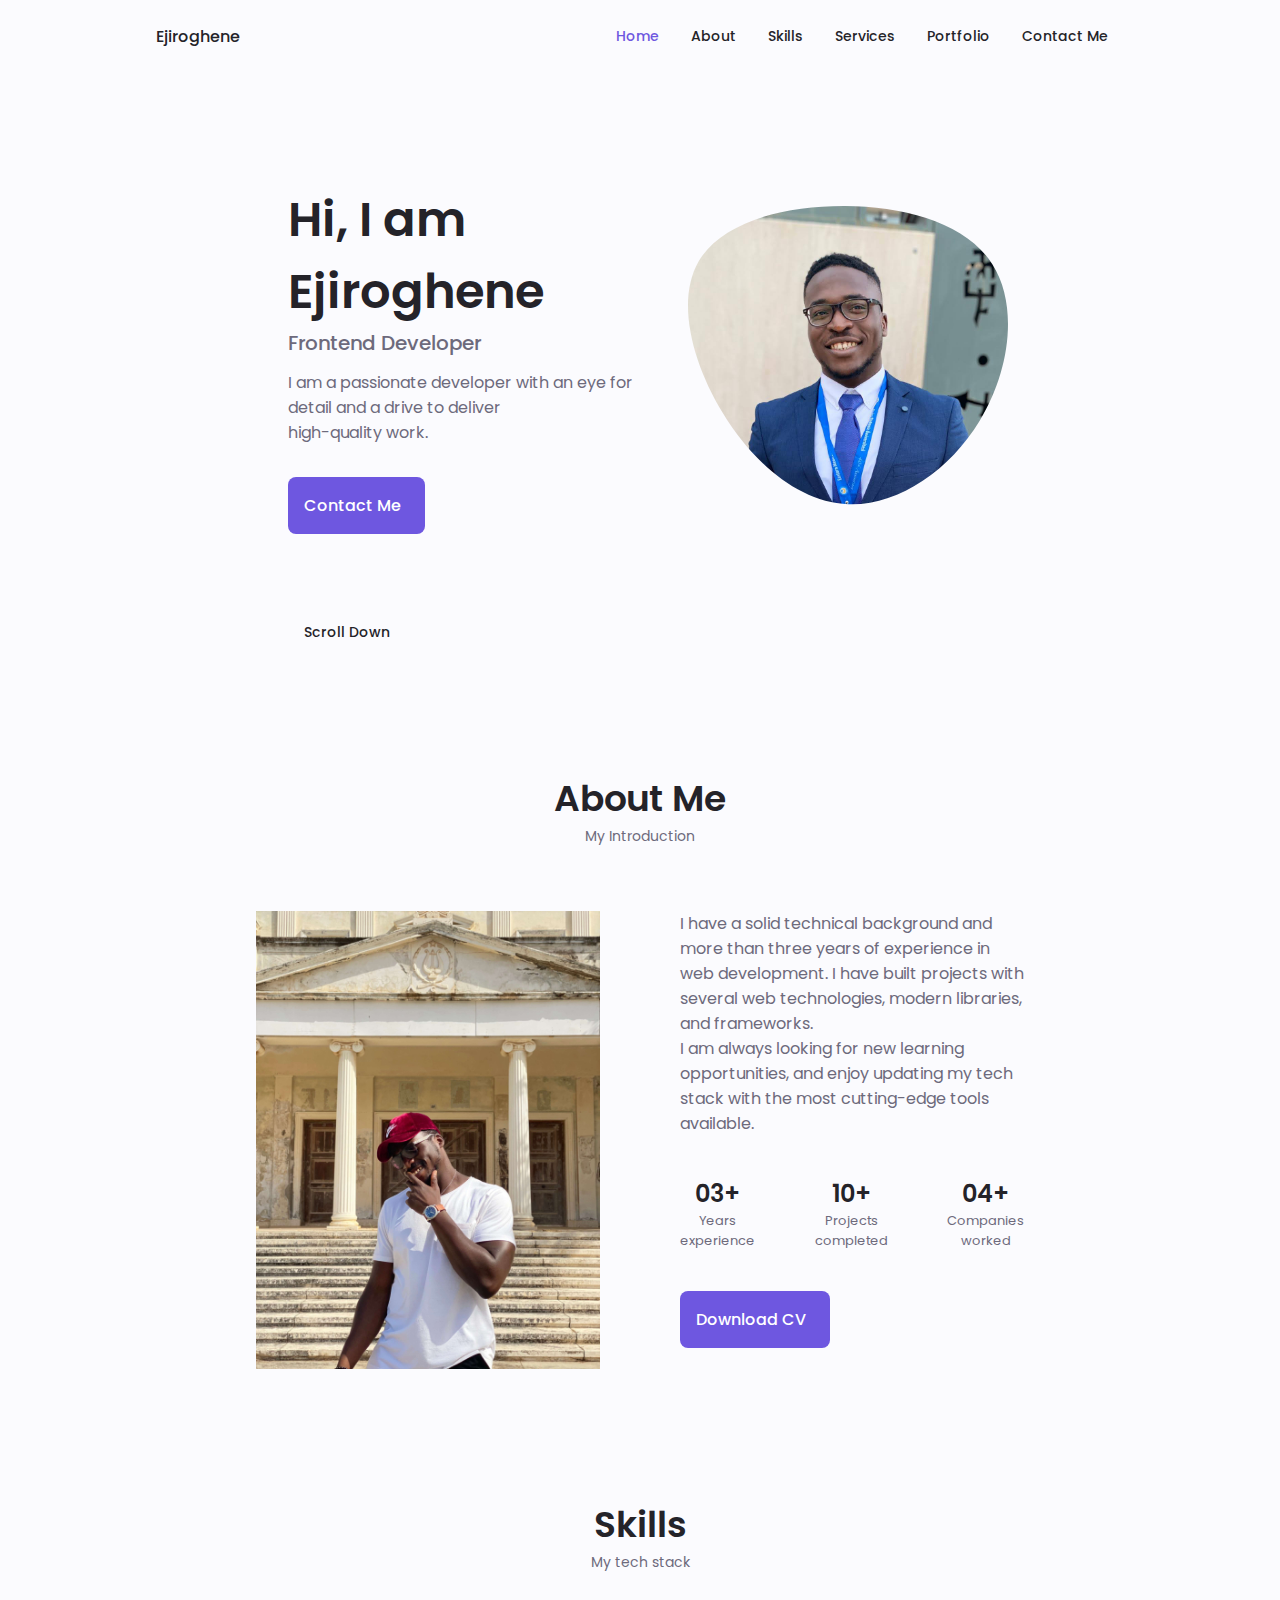
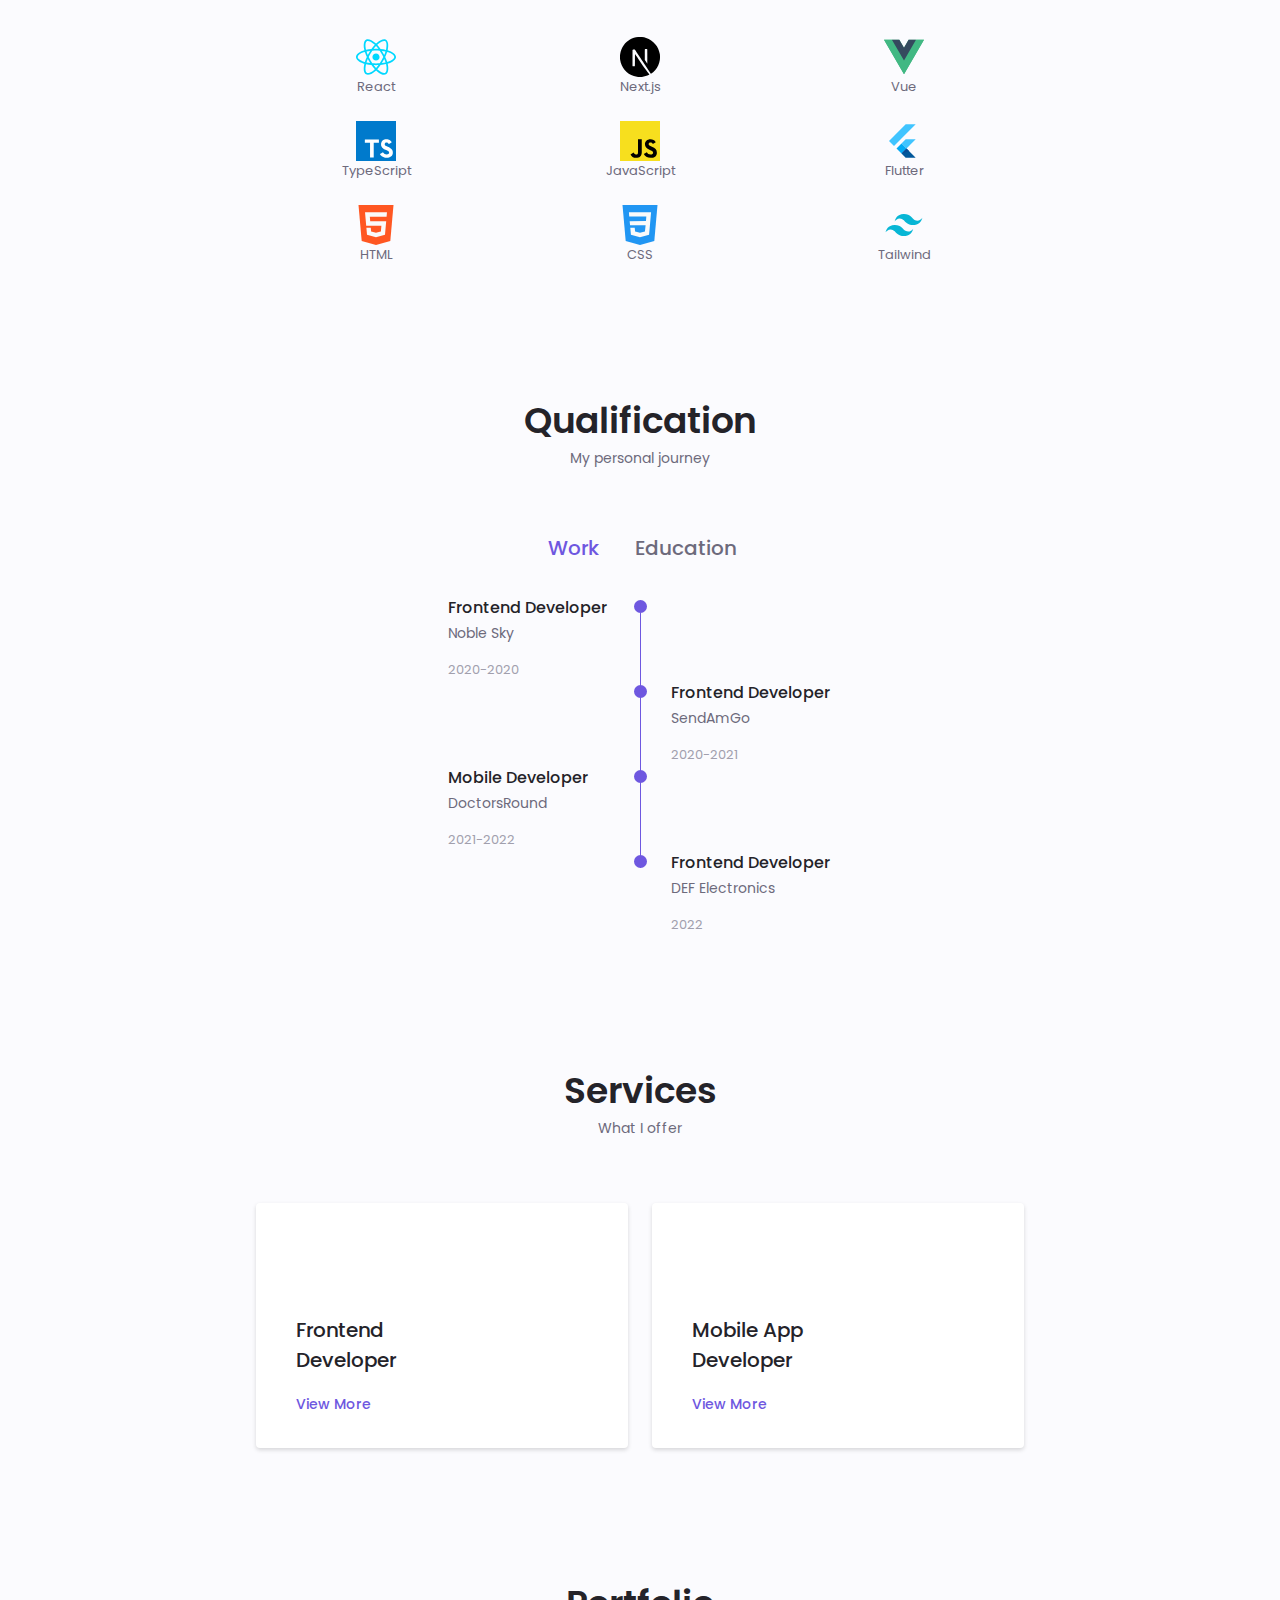
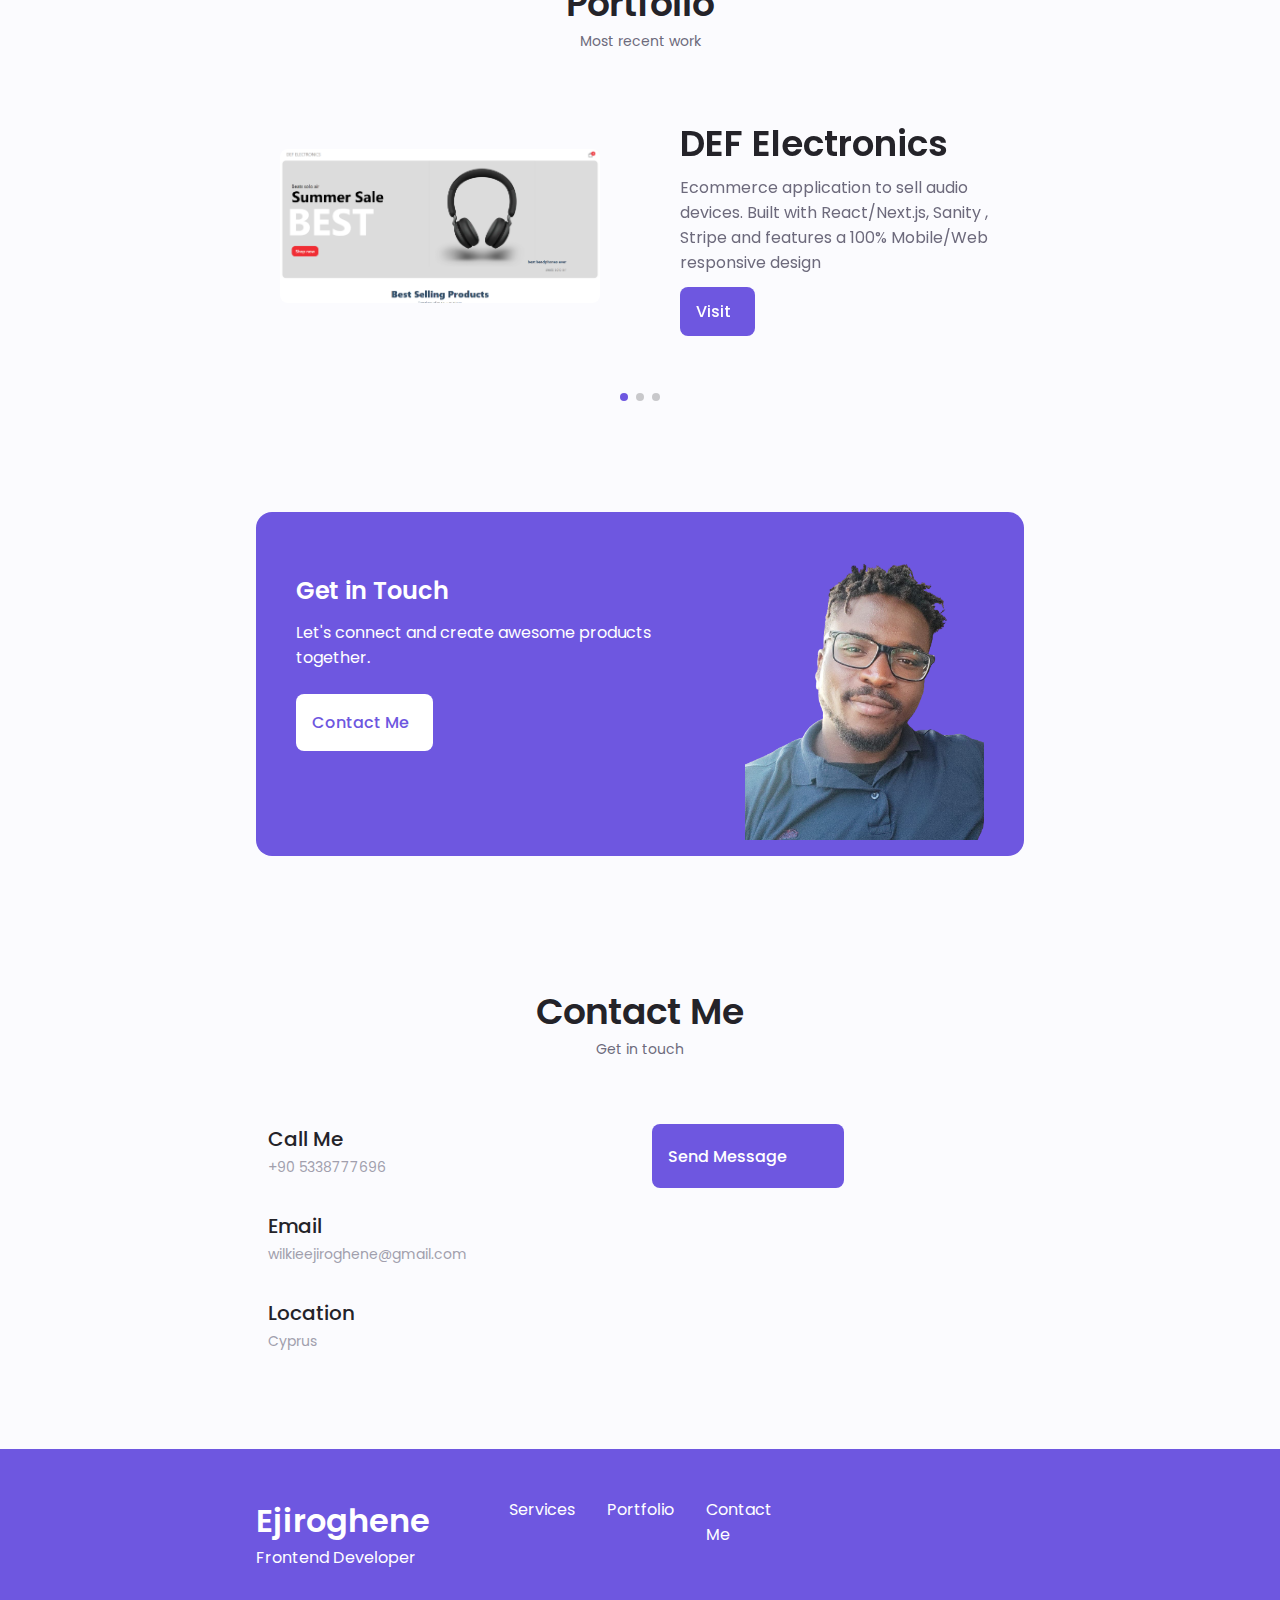
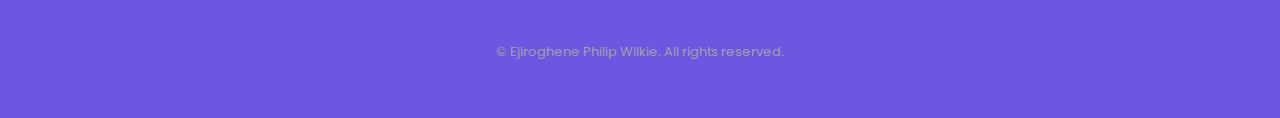
<file: index.html>
<!DOCTYPE html>
<html lang="en">
  <head>
    <meta charset="UTF-8" />
    <meta name="viewport" content="width=device-width, initial-scale=1.0" />
    <meta
      name="description"
      content="Portfolio website of Ejiroghene Philip Wilkie. A summary of professional experience, 
      skills, projects details and contact information."
    />
    <title>Ejiroghene Philip Wilkie - Portfolio</title>

    <!--==================== OPEN GRAPH META TAGS ===================== -->
    <meta property="og:title" content="Ejiroghene Philip Wilkie - Portfolio" />
    <meta property="og:image" content="/assets/img/PwaImages/ios/512.png" />
    <meta
      property="og:description"
      content="Portfolio website of Ejiroghene Philip Wilkie. A summary of professional experience, 
      skills, projects details and contact information."
    />

    <!--==================== TWITTER META TAGS ===================== -->
    <meta name="twitter:title" content="Ejiroghene Philip Wilkie - Portfolio" />
    <meta
      name="twitter:description"
      content="Portfolio website of Ejiroghene Philip Wilkie. A summary of professional experience, 
      skills, projects details and contact information."
    />
    <meta name="twitter:image" content="/assets/img/PwaImages/ios/512.png" />

    <!--==================== UNICONS ====================-->
    <link
      rel="stylesheet"
      href="https://unicons.iconscout.com/release/v4.0.0/css/line.css"
    />

    <!-- ====================PWA================== -->
    <link rel="manifest" href="manifest.json" />
    <!-- ios support -->
    <link rel="apple-touch-icon" href="/assets/img/PwaImages/ios/32.png" />
    <link rel="apple-touch-icon" href="/assets/img/PwaImages/ios/72.png" />
    <link rel="apple-touch-icon" href="/assets/img/PwaImages/ios/100.png" />
    <link rel="apple-touch-icon" href="/assets/img/PwaImages/ios/128.png" />
    <link rel="apple-touch-icon" href="/assets/img/PwaImages/ios/144.png" />
    <link rel="apple-touch-icon" href="/assets/img/PwaImages/ios/152.png" />
    <link rel="apple-touch-icon" href="/assets/img/PwaImages/ios/192.png" />
    <link rel="apple-touch-icon" href="/assets/img/PwaImages/ios/256.png" />
    <link rel="apple-touch-icon" href="/assets/img/PwaImages/ios/512.png" />
    <meta name="apple-mobile-web-app-status-bar" content="#6E57E0" />
    <meta name="theme-color" content="#6E57E0" />

    <!-- ============FAVICONS============== -->
    <link
      rel="apple-touch-icon"
      sizes="180x180"
      href="/assets/img/favicons/apple-touch-icon.png"
    />
    <link
      rel="icon"
      type="image/png"
      sizes="32x32"
      href="/assets//img/favicons/favicon-32x32.png"
    />
    <link
      rel="icon"
      type="image/png"
      sizes="16x16"
      href="/assets/img/favicons/favicon-16x16.png"
    />
    <link
      rel="icon"
      type="image/x-icon"
      href="/assets/img/favicons/favicon.ico"
    />

    <!--==================== SWIPER CSS ====================-->
    <link rel="stylesheet" href="/assets/css/swiper-bundle.min.css" />

    <!--==================== CSS ====================-->
    <link rel="stylesheet" href="assets/css/styles.css" />

    <!-- Global site tag (gtag.js) - Google Analytics -->
    <!-- <script
      async
      src="https://www.googletagmanager.com/gtag/js?id=G-44V9QEHL9J"
    ></script>
    <script>
      window.dataLayer = window.dataLayer || [];

      function gtag() {
        dataLayer.push(arguments);
      }
      gtag("js", new Date());

      gtag("config", "G-44V9QEHL9J");
    </script> -->
  </head>

  <body>
    <!-- ===================== LOADER ==================== -->
    <!-- <div id="loading">
      <div class="loader"><span><</span><span>/></span></div>
    </div> -->

    <!--==================== HEADER ====================-->
    <header class="header" id="header">
      <nav class="nav container">
        <a href="#" class="nav__logo noSelect">Ejiroghene</a>

        <div class="nav__menu" id="nav-menu">
          <ul class="nav__list grid">
            <li class="nav__item">
              <a href="#home" class="nav__link noSelect active-link">
                <i class="uil uil-estate nav__icon"></i> Home
              </a>
            </li>

            <li class="nav__item">
              <a href="#about" class="nav__link noSelect">
                <i class="uil uil-user nav__icon"></i> About
              </a>
            </li>

            <li class="nav__item">
              <a href="#skills" class="nav__link noSelect">
                <i class="uil uil-file-alt nav__icon"></i> Skills
              </a>
            </li>

            <li class="nav__item">
              <a href="#services" class="nav__link noSelect">
                <i class="uil uil-briefcase-alt nav__icon"></i> Services
              </a>
            </li>

            <li class="nav__item">
              <a href="#portfolio" class="nav__link noSelect">
                <i class="uil uil-scenery nav__icon"></i> Portfolio
              </a>
            </li>

            <li class="nav__item">
              <a href="#contact" class="nav__link noSelect">
                <i class="uil uil-message nav__icon"></i> Contact Me
              </a>
            </li>
          </ul>
          <i class="uil uil-times nav__close noSelect" id="nav-close"></i>
        </div>

        <div class="nav__btns">
          <!-- theme change button -->
          <i class="uil uil-moon change-theme" id="theme-button"></i>

          <div class="nav__toggle noSelect" id="nav-toggle">
            <i class="uil uil-apps"></i>
          </div>
        </div>
      </nav>
    </header>

    <!--==================== MAIN ====================-->

    <main class="main">
      <!--==================== HOME ====================-->
      <section class="home section" id="home">
        <div class="home__container container grid">
          <div class="home__content grid">
            <div class="home__social">
              <a
                href="https://www.linkedin.com/in/ejiroghene-wilkie/"
                target="_blank"
                class="home__social-icon"
              >
                <i class="uil uil-linkedin-alt"></i>
              </a>
              <a
                href="https://github.com/wilkieE"
                target="_blank"
                class="home__social-icon"
              >
                <i class="uil uil-github-alt"></i>
              </a>
              <a
                href="https://t.me/swdev1"
                target="_blank"
                class="home__social-icon"
              >
                <i class="uil uil-telegram-alt"></i>
              </a>
            </div>

            <div class="home__img">
              <svg
                class="home__blob"
                viewBox="0 0 200 187"
                xmlns="http://www.w3.org/2000/svg"
                xmlns:xlink="http://www.w3.org/1999/xlink"
              >
                <mask id="mask0" mask-type="alpha">
                  <path
                    d="M190.312 36.4879C206.582 62.1187 201.309 102.826 182.328 134.186C163.346 165.547 
                                130.807 187.559 100.226 186.353C69.6454 185.297 41.0228 161.023 21.7403 129.362C2.45775 
                                97.8511 -7.48481 59.1033 6.67581 34.5279C20.9871 10.1032 59.7028 -0.149132 97.9666 
                                0.00163737C136.23 0.303176 174.193 10.857 190.312 36.4879Z"
                  />
                </mask>
                <g mask="url(#mask0)">
                  <path
                    d="M190.312 36.4879C206.582 62.1187 201.309 102.826 182.328 134.186C163.346 
                                165.547 130.807 187.559 100.226 186.353C69.6454 185.297 41.0228 161.023 21.7403 
                                129.362C2.45775 97.8511 -7.48481 59.1033 6.67581 34.5279C20.9871 10.1032 59.7028 
                                -0.149132 97.9666 0.00163737C136.23 0.303176 174.193 10.857 190.312 36.4879Z"
                  />
                  <image
                    class="home__blob-img"
                    x="-20"
                    xlink:href="assets/img/ejiro-suit.jpg"
                  ></image>
                </g>
              </svg>
            </div>

            <div class="home__data">
              <h1 class="home__title">Hi, I am Ejiroghene</h1>
              <h3 class="home__subtitle">Frontend Developer</h3>
              <p class="home__description">
                I am a passionate developer with an eye for detail and a drive
                to deliver <br />high-quality work.
              </p>
              <a href="#contact" class="button button--flex">
                Contact Me<i class="uil uil-message button__icon"></i>
              </a>
            </div>
          </div>
          <div class="home__scroll">
            <a href="#about" class="home__scroll-button button--flex">
              <i class="uil uil-mouse-alt home__scroll-mouse"></i>
              <span class="home__scroll-name">Scroll Down</span>
              <i class="uil uil-arrow-down home__scroll-arrow"></i>
            </a>
          </div>
        </div>
      </section>
    </main>

    <!--==================== ABOUT ====================-->

    <section class="about section" id="about">
      <h2 class="section__title">About Me</h2>
      <span class="section__subtitle">My Introduction</span>

      <div class="about__container container grid">
        <img
          src="assets/img/ejiro-old-building.jpg"
          alt=""
          class="about__image"
        />

        <div class="about__data">
          <p class="about__description">
            I have a solid technical background and more than three years of
            experience in web development. I have built projects with several
            web technologies, modern libraries, and frameworks.<br />I am always
            looking for new learning opportunities, and enjoy updating my tech
            stack with the most cutting-edge tools available.
          </p>
          <div class="about__info">
            <div>
              <span class="about__info-title">03+</span>
              <span class="about__info-name"
                >Years <br />
                experience</span
              >
            </div>

            <div>
              <span class="about__info-title">10+</span>
              <span class="about__info-name"
                >Projects <br />
                completed</span
              >
            </div>

            <div>
              <span class="about__info-title">04+</span>
              <span class="about__info-name"
                >Companies <br />
                worked</span
              >
            </div>
          </div>

          <div class="about__buttons">
            <a
              download=""
              href="assets/pdf/Ejiroghene-resume.pdf"
              class="button button--flex"
            >
              Download CV<i class="uil uil-download-alt button__icon"></i
            ></a>
          </div>
        </div>
      </div>
    </section>

    <!--==================== SKILLS ====================-->

    <section class="skills section" id="skills">
      <h2 class="section__title">Skills</h2>
      <span class="section__subtitle">My tech stack</span>
      <div class="skills__container container grid">
        <div class="skills__container-box">
          <img
            class="skills__container-img"
            src="/assets/img/skills/react.svg"
            alt="react"
          />
          <div class="skills__container-name">React</div>
        </div>

        <div class="skills__container-box">
          <img
            class="skills__container-img"
            src="/assets/img/skills/nextjs.svg"
            alt="nextjs"
          />
          <div class="skills__container-name">Next.js</div>
        </div>

        <div class="skills__container-box">
          <img
            class="skills__container-img"
            src="/assets/img/skills/vue.svg"
            alt="vue"
          />
          <div class="skills__container-name">Vue</div>
        </div>

        <div class="skills__container-box">
          <img
            class="skills__container-img"
            src="/assets/img/skills/typescript.svg"
            alt="typescript"
          />
          <div class="skills__container-name">TypeScript</div>
        </div>

        <div class="skills__container-box">
          <img
            class="skills__container-img"
            src="/assets/img/skills/javascript.svg"
            alt="javascript"
          />
          <div class="skills__container-name">JavaScript</div>
        </div>

        <div class="skills__container-box">
          <img
            class="skills__container-img"
            src="/assets/img/skills/flutter.svg"
            alt="flutter"
          />
          <div class="skills__container-name">Flutter</div>
        </div>

        <div class="skills__container-box">
          <img
            class="skills__container-img"
            src="/assets/img/skills/html.svg"
            alt="html"
          />
          <div class="skills__container-name">HTML</div>
        </div>

        <div class="skills__container-box">
          <img
            class="skills__container-img"
            src="/assets/img/skills/css.svg"
            alt="css"
          />
          <div class="skills__container-name">CSS</div>
        </div>

        <div class="skills__container-box">
          <img
            class="skills__container-img"
            src="/assets/img/skills/tailwind.svg"
            alt="tailwind"
          />
          <div class="skills__container-name">Tailwind</div>
        </div>

        <!-- <div class="skills__container-box">
                <img class="skills__container-img" src="/assets/img/skills/figma.svg" alt="figma">
                <div class="skills__container-name">Figma</div>
            </div> -->
      </div>
    </section>

    <!--==================== QUALIFICATION ====================-->

    <section class="qualification section">
      <h2 class="section__title">Qualification</h2>
      <span class="section__subtitle">My personal journey</span>

      <div class="qualification__container container">
        <div class="qualification__tabs">
          <div
            class="qualification__button button--flex qualification__active"
            data-target="#work"
          >
            <i class="uil uil-briefcase-alt qualification__icon"> </i> Work
          </div>

          <div
            class="qualification__button button--flex"
            data-target="#education"
          >
            <i class="uil uil-graduation-cap qualification__icon"> </i>
            Education
          </div>
        </div>

        <div class="qualification__sections">
          <!--==================== QUALIFICATION CONTENT 1====================-->
          <div
            class="qualification__content qualification__active"
            data-content
            id="work"
          >
            <!--==================== QUALIFICATION 1====================-->
            <div class="qualification__data">
              <div>
                <h3 class="qualification__title">Frontend Developer</h3>
                <span class="qualification__subtitle"> Noble Sky </span>
                <div class="qualification__calender">
                  <i class="uil uil-calendar-alt"></i> 2020-2020
                </div>
              </div>

              <div>
                <span class="qualification__rounder"></span>
                <span class="qualification__line"></span>
              </div>
            </div>

            <!--==================== QUALIFICATION 2====================-->
            <div class="qualification__data">
              <div></div>
              <div>
                <span class="qualification__rounder"></span>
                <span class="qualification__line"></span>
              </div>
              <div>
                <h3 class="qualification__title">Frontend Developer</h3>
                <span class="qualification__subtitle"> SendAmGo </span>
                <div class="qualification__calender">
                  <i class="uil uil-calendar-alt"></i> 2020-2021
                </div>
              </div>
            </div>

            <!--==================== QUALIFICATION 3====================-->
            <div class="qualification__data">
              <div>
                <h3 class="qualification__title">Mobile Developer</h3>
                <span class="qualification__subtitle"> DoctorsRound </span>
                <div class="qualification__calender">
                  <i class="uil uil-calendar-alt"></i> 2021-2022
                </div>
              </div>
              <div>
                <span class="qualification__rounder"></span>
                <span class="qualification__line"></span>
              </div>
            </div>

            <!--==================== QUALIFICATION 4====================-->
            <div class="qualification__data">
              <div></div>
              <div>
                <span class="qualification__rounder"></span>
                <!-- <span class="qualification__line"></span> -->
              </div>
              <div>
                <h3 class="qualification__title">Frontend Developer</h3>
                <span class="qualification__subtitle"> DEF Electronics</span>
                <div class="qualification__calender">
                  <i class="uil uil-calendar-alt"></i> 2022
                </div>
              </div>
            </div>
          </div>

          <!--==================== QUALIFICATION CONTENT 2====================-->
          <div class="qualification__content" data-content id="education">
            <!--==================== QUALIFICATION 1====================-->
            <div class="qualification__data">
              <div>
                <h3 class="qualification__title">BSc, Computer Engineering</h3>
                <span class="qualification__subtitle">
                  Eastern Mediterranean University
                </span>
                <div class="qualification__calender">
                  <i class="uil uil-calendar-alt"></i> 2020
                </div>
              </div>

              <div>
                <span class="qualification__rounder"></span>
                <span class="qualification__line"></span>
              </div>
            </div>

            <!--==================== QUALIFICATION 2====================-->
            <div class="qualification__data">
              <div></div>
              <div>
                <span class="qualification__rounder"></span>
                <!-- <span class="qualification__line"></span> -->
              </div>
              <div>
                <h3 class="qualification__title">
                  MSc, Information Technology
                </h3>
                <span class="qualification__subtitle">
                  Eastern Mediterranean University
                </span>
                <div class="qualification__calender">
                  <i class="uil uil-calendar-alt"></i> 2022
                </div>
              </div>
            </div>
          </div>
        </div>
      </div>
    </section>

    <!--==================== SERVICES ====================-->

    <section class="services section" id="services">
      <h2 class="section__title">Services</h2>
      <span class="section__subtitle">What I offer</span>

      <div class="services__container container grid">
        <!--==================== SERVICE 1 ====================-->
        <div class="services__content">
          <div>
            <i class="uil uil-arrow services__icon"></i>
            <h3 class="services__title">Frontend<br />Developer</h3>
          </div>

          <span
            class="button button--flex button--small button--link services__button"
          >
            View More
            <i class="uil uil-arrow-right button__icon"></i>
          </span>

          <div class="services__modal">
            <div class="services__modal-content">
              <h4 class="services__modal-title">Frontend<br />Developer</h4>
              <i class="uil uil-times services__modal-close"></i>
              <ul class="services__modal-services grid">
                <li class="services__modal-service">
                  <i class="uil uil-check-circle services__modal-icon"></i>
                  <p>I develop web applications</p>
                </li>
                <li class="services__modal-service">
                  <i class="uil uil-check-circle services__modal-icon"></i>
                  <p>I handle website hosting</p>
                </li>
                <li class="services__modal-service">
                  <i class="uil uil-check-circle services__modal-icon"></i>
                  <p>I optimize website performance</p>
                </li>
              </ul>
            </div>
          </div>
        </div>

        <!--==================== SERVICE 2 ====================-->
        <div class="services__content">
          <div>
            <i class="uil uil-mobile-android services__icon"></i>
            <h3 class="services__title">Mobile App<br />Developer</h3>
          </div>

          <span
            class="button button--flex button--small button--link services__button"
          >
            View More
            <i class="uil uil-arrow-right button__icon"></i>
          </span>

          <div class="services__modal">
            <div class="services__modal-content">
              <h4 class="services__modal-title">Mobile App<br />Developer</h4>
              <i class="uil uil-times services__modal-close"></i>
              <ul class="services__modal-services grid">
                <li class="services__modal-service">
                  <i class="uil uil-check-circle services__modal-icon"></i>
                  <p>I develop Mobile apps</p>
                </li>
                <li class="services__modal-service">
                  <i class="uil uil-check-circle services__modal-icon"></i>
                  <p>I create apps for mobile devices and tablets</p>
                </li>
                <li class="services__modal-service">
                  <i class="uil uil-check-circle services__modal-icon"></i>
                  <p>I optimize application performance</p>
                </li>
              </ul>
            </div>
          </div>
        </div>
      </div>
    </section>

    <!--==================== PORTFOLIO ====================-->

    <section class="portfolio section" id="portfolio">
      <h2 class="section__title">Portfolio</h2>
      <span class="section__subtitle">Most recent work</span>

      <div class="portfolio__container container swiper-container">
        <div class="swiper-wrapper">
          <!--==================== PORTFOLIO 1====================-->
          <div class="portfolio__content grid swiper-slide">
            <img
              src="assets\img\portfolio\def-Electronics-screenshot.png"
              alt=""
              class="portfolio__img"
            />
            <div class="portfolio__data">
              <h3 class="portfolio__title">DEF Electronics</h3>
              <p class="portfolio__description">
                Ecommerce application to sell audio devices. Built with
                React/Next.js, Sanity , Stripe and features a 100% Mobile/Web
                responsive design
              </p>
              <a
                href="https://ecommercesite-pied.vercel.app/"
                target="_blank"
                class="button button--flex button--small portfolio__button"
              >
                Visit
                <i class="uil uil-arrow-right button__icon"></i>
              </a>
            </div>
          </div>

          <!--==================== PORTFOLIO 2====================-->
          <div class="portfolio__content grid swiper-slide">
            <img
              src="assets\img\portfolio\sendAmGo-screenshot.png"
              alt=""
              class="portfolio__img"
            />
            <div class="portfolio__data">
              <h3 class="portfolio__title">SendAmGo</h3>
              <p class="portfolio__description">
                A platform to help users send money fast and in a secure peer to
                peer with privacy using bitcoin. Built with Vue/Nuxt.Js
              </p>
              <a
                href="https://www.sendamgo.com/"
                target="_blank"
                class="button button--flex button--small portfolio__button"
              >
                Visit
                <i class="uil uil-arrow-right button__icon"></i>
              </a>
            </div>
          </div>

          <!--==================== PORTFOLIO 3====================-->
          <div class="portfolio__content grid swiper-slide">
            <img
              src="assets\img\portfolio\doctorsround-screenshot.png"
              alt=""
              class="portfolio__img"
            />
            <div class="portfolio__data">
              <h3 class="portfolio__title">DoctorsRound</h3>
              <p class="portfolio__description">
                A Mobile App designed to provide accessible healthcare
                information. Built with Flutter, Audio player package and
                Onesignal for push notifications
              </p>
              <div class="portfolio-two-links">
                <a
                  href="https://play.google.com/store/apps/details?id=com.AGAhmed.doctors_round"
                  target="_blank"
                  class="button button--flex button--small portfolio__button"
                >
                  Google play
                  <i class="uil uil-arrow-right button__icon"></i>
                </a>
                <a
                  href="https://apps.apple.com/sn/app/doctorsround/id1615306775"
                  target="_blank"
                  class="button button--flex button--small portfolio__button"
                  style="float: right"
                >
                  Appstore
                  <i class="uil uil-arrow-right button__icon"></i>
                </a>
              </div>
            </div>
          </div>
        </div>

        <!-- Add arrows -->
        <div class="swiper-button-next">
          <i class="uil uil-angle-right-b swiper-portfolio-icon"></i>
        </div>
        <div class="swiper-button-prev">
          <i class="uil uil-angle-left-b swiper-portfolio-icon"></i>
        </div>

        <!-- Add Pagination -->
        <div class="swiper-pagination"></div>
      </div>
    </section>

    <!--==================== PROJECT IN MIND ====================-->

    <section class="project section">
      <div class="project__bg">
        <div class="project__container container grid">
          <div class="project__data">
            <h2 class="project__title">Get in Touch</h2>
            <p class="project__description">
              Let's connect and create awesome products together.
            </p>
            <a href="#contact" class="button button--flex button--white">
              Contact Me
              <i class="uil uil-message project__icon button__icon"></i>
            </a>
          </div>

          <img src="/assets/img/ejiro-cafe-1.png" alt="" class="project__img" />
        </div>
      </div>
    </section>

    <!--==================== CONTACT ME ====================-->

    <section class="contact section" id="contact">
      <h2 class="section__title">Contact Me</h2>
      <span class="section__subtitle">Get in touch</span>

      <div class="contact__container container grid">
        <div>
          <div class="contact__information">
            <i class="uil uil-phone contact__icon"></i>

            <div>
              <h3 class="contact__title">Call Me</h3>
              <span class="contact__subtitle">+90 5338777696</span>
            </div>
          </div>

          <div class="contact__information">
            <i class="uil uil-envelope contact__icon"></i>

            <div>
              <h3 class="contact__title">Email</h3>
              <span class="contact__subtitle">wilkieejiroghene@gmail.com</span>
            </div>
          </div>

          <div class="contact__information">
            <i class="uil uil-map-marker contact__icon"></i>

            <div>
              <h3 class="contact__title">Location</h3>
              <span class="contact__subtitle">Cyprus</span>
            </div>
          </div>
        </div>

        <a
          href="mailto:wilkieejiroghene@gmail.com?subject=Hi Ejiroghene!"
          class="button button--flex last-mail-button"
        >
          Send Message
          <i class="uil uil-message button__icon"></i>
        </a>
      </div>
    </section>

    <!--==================== FOOTER ====================-->

    <footer class="footer">
      <div class="footer__bg">
        <div class="footer__container container grid">
          <div>
            <h1 class="footer__title">Ejiroghene</h1>
            <span class="footer__subtitle">Frontend Developer</span>
          </div>

          <ul class="footer__links">
            <li>
              <a href="#services" class="footer__link">Services</a>
            </li>
            <li>
              <a href="#portfolio" class="footer__link">Portfolio</a>
            </li>
            <li>
              <a href="#contact" class="footer__link">Contact Me</a>
            </li>
          </ul>

          <div class="footer__socials">
            <a
              href="https://www.linkedin.com/in/ejiroghene-wilkie"
              target="_blank"
              class="footer__social"
            >
              <i class="uil uil-linkedin-alt"></i>
            </a>
            <a
              href="https://github.com/wilkieE"
              target="_blank"
              class="footer__social"
            >
              <i class="uil uil-github-alt"></i>
            </a>
            <a
              href="https://t.me/swdev1"
              target="_blank"
              class="footer__social"
            >
              <i class="uil uil-telegram-alt"></i>
            </a>
          </div>
        </div>

        <p class="footer__copy">
          &#169; Ejiroghene Philip Wilkie. All rights reserved.
        </p>
      </div>
    </footer>

    <!--==================== SCROLL TOP ====================-->

    <a href="#" class="scrollup" id="scroll-up">
      <i class="uil uil-arrow-up scrollup__icon"></i>
    </a>

    <!--==================== SWIPER JS ====================-->
    <script src="assets/js/swiper-bundle.min.js"></script>

    <!--==================== MAIN JS ====================-->
    <script src="assets/js/main.js"></script>

    <!-- ===================== SHOW/HIDE LOADER ==================== -->
    <!-- <script>
      window.onload = function () {
        document.getElementById("loading").style.display = "none";
      };
    </script> -->

    <!-- =====================REGISTER SERVICE WORKER================ -->
    <!-- <script>
      if ("serviceWorker" in navigator) {
        window.addEventListener("load", function () {
          navigator.serviceWorker
            .register("/serviceWorker.js")
            .then((res) => console.log("service worker registered"))
            .catch((err) => console.log("service worker not registered", err));
        });
      }
    </script> -->
  </body>
</html>
</file>
<file: assets/css/styles.css>
/*==================== GOOGLE FONTS ====================*/

@import url("https://fonts.googleapis.com/css2?family=Poppins:wght@400;500;600&display=swap");

/*==================== VARIABLES CSS ====================*/

:root {
  --header-height: 3rem;
  /*========== Colors ==========*/
  /* Change favorite color */
  --hue-color: 250;
  /*Purple 250 - Green 142 - Blue 230 - Pink 340*/
  /* HSL color mode */
  --first-color: hsl(var(--hue-color), 69%, 61%);
  --first-color-second: hsl(var(--hue-color), 69%, 61%);
  --first-color-alt: hsl(var(--hue-color), 57%, 53%);
  --first-color-lighter: hsl(var(--hue-color), 92%, 85%);
  --title-color: hsl(var(--hue-color), 8%, 15%);
  --text-color: hsl(var(--hue-color), 8%, 45%);
  --text-color-light: hsl(var(--hue-color), 8%, 65%);
  --input-color: hsl(var(--hue-color), 70%, 96%);
  --body-color: hsl(var(--hue-color), 60%, 99%);
  --container-color: #fff;
  --scroll-bar-color: hsl(var(--hue-color), 12%, 90%);
  --scroll-thumb-color: hsl(var(--hue-color), 12%, 80%);

  /*========== Font and typography ==========*/
  --body-font: "Poppins", sans-serif;
  /* .5rem = 8px, 1rem = 16px, 1.5rem = 24px ... */
  --big-font-size: 2rem;
  --h1-font-size: 1.5rem;
  --h2-font-size: 1.25rem;
  --h3-font-size: 1.125rem;
  --normal-font-size: 0.938rem;
  --small-font-size: 0.813rem;
  --smaller-font-size: 0.75rem;
  /*========== Font weight ==========*/
  --font-medium: 500;
  --font-semi-bold: 600;
  /*========== Margines ==========*/
  /* .25rem = 4px, .5rem = 8px, .75rem = 12px ... */
  --mb-0-25: 0.25rem;
  --mb-0-5: 0.5rem;
  --mb-0-75: 0.75rem;
  --mb-1: 1rem;
  --mb-1-5: 1.5rem;
  --mb-2: 2rem;
  --mb-2-5: 2.5rem;
  --mb-3: 3rem;
  /*========== z index ==========*/
  --z-tooltip: 10;
  --z-fixed: 100;
  --z-modal: 100;
}

/* Font size for large devices */

@media screen and (min-width: 968px) {
  :root {
    --big-font-size: 3rem;
    --h1-font-size: 2.25rem;
    --h2-font-size: 1.5rem;
    --h3-font-size: 1.25rem;
    --normal-font-size: 1rem;
    --small-font-size: 0.875rem;
    --smaller-font-size: 0.813rem;
  }
}

/*========== Variables Dark theme ==========*/

body.dark-theme {
  /* HSL color mode */
  --first-color-second: hsl(var(--hue-color), 30%, 8%);
  --title-color: hsl(var(--hue-color), 8%, 95%);
  --text-color: hsl(var(--hue-color), 8%, 75%);
  --input-color: hsl(var(--hue-color), 29%, 16%);
  --body-color: hsl(var(--hue-color), 28%, 12%);
  --container-color: hsl(var(--hue-color), 29%, 16%);
  --scroll-bar-color: hsl(var(--hue-color), 12%, 48%);
  --scroll-thumb-color: hsl(var(--hue-color), 12%, 36%);
}

/*========== Button Dark/Light ==========*/

.nav__btns {
  display: flex;
  align-items: center;
}
.change-theme {
  font-size: 1.25rem;
  color: var(--title-color);
  margin-right: var(--mb-1);
  cursor: pointer;
}
.change-theme:hover {
  color: var(--first-color);
}

/*==================== BASE ====================*/

* {
  box-sizing: border-box;
  padding: 0;
  margin: 0;
}

html {
  scroll-behavior: smooth;
}

body {
  margin: 0 0 var(--header-height) 0;
  font-family: var(--body-font);
  font-size: var(--normal-font-size);
  background-color: var(--body-color);
  color: var(--text-color);
}

h1,
h2,
h3,
h4 {
  color: var(--title-color);
  font-weight: var(--font-semi-bold);
}

ul {
  list-style: none;
}

a {
  text-decoration: none;
}

img {
  max-width: 100%;
  height: auto;
}

/*==================== REUSABLE CSS CLASSES ====================*/

.noSelect {
  -webkit-touch-callout: none;
  -webkit-user-select: none;
  -khtml-user-select: none;
  -moz-user-select: none;
  -ms-user-select: none;
  user-select: none;
  -webkit-tap-highlight-color: transparent;
}

.section {
  padding: 2rem 0 4rem;
}

.section__title {
  font-size: var(--h1-font-size);
}

.section__subtitle {
  display: block;
  font-size: var(--small-font-size);
  margin-bottom: var(--mb-3);
}

.section__title,
.section__subtitle {
  text-align: center;
}

/*==================== LAYOUT ====================*/

.container {
  max-width: 768px;
  margin-left: var(--mb-1-5);
  margin-right: var(--mb-1-5);
}

.grid {
  display: grid;
  gap: 1.5rem;
}

header {
  width: 100%;
  position: fixed;
  bottom: 0;
  left: 0;
  z-index: var(--z-fixed);
  background-color: var(--body-color);
}

/*==================== NAV ====================*/

.nav {
  max-width: 968px;
  height: var(--header-height);
  display: flex;
  justify-content: space-between;
  align-items: center;
}

.nav__logo,
.nav__toggle {
  color: var(--title-color);
  font-weight: var(--font-medium);
}

.nav__logo:hover {
  color: var(--first-color);
}

.nav__toggle {
  font-size: 1.1rem;
  cursor: pointer;
}

.nav__toggle:hover {
  color: var(--first-color);
}

@media screen and (max-width: 767px) {
  .nav__menu {
    position: fixed;
    bottom: -100%;
    left: 0;
    width: 100%;
    background-color: var(--body-color);
    padding: 2rem 1.5rem 4rem;
    box-shadow: 0 -1px 4px rgba(0, 0, 0, 0.15);
    border-radius: 1.5rem 1.5rem 0 0;
    transition: 0.3s;
  }
}

.nav__list {
  grid-template-columns: repeat(3, 1fr);
  gap: 2rem;
}

.nav__link {
  display: flex;
  flex-direction: column;
  align-items: center;
  font-size: var(--small-font-size);
  color: var(--title-color);
  font-weight: var(--font-medium);
}

.nav__link:hover {
  color: var(--first-color);
}

.nav__icon {
  font-size: 1.2rem;
}

.nav__close {
  position: absolute;
  right: 1.3rem;
  bottom: 0.5rem;
  font-size: 1.5rem;
  cursor: pointer;
  color: var(--first-color);
}

.nav__close:hover {
  color: var(--first-color-alt);
}

/* show menu */

.show-menu {
  bottom: 0;
}

/* Active link */

.active-link {
  color: var(--first-color);
}

/* Change background header */

.scroll-header {
  box-shadow: 0 -1px 4px rgba(0, 0, 0, 0.15);
}

/*===================== LOADER ====================*/

#loading {
  position: fixed;
  display: block;
  width: 100%;
  height: 100%;
  opacity: 0.9;
  background-color: var(--first-color);
  z-index: 101;
}

.loader {
  position: absolute;
  top: 50%;
  left: 50%;
  transform: translate(-50%, -50%);
  color: #fff;
  font-weight: bold;
  font-size: 20vh;
  opacity: 0.8;
}
.loader span {
  display: inline-block;
  animation: pulse 0.4s alternate infinite ease-in-out;
}
.loader span:nth-child(odd) {
  animation-delay: 0.4s;
}

@keyframes pulse {
  to {
    transform: scale(0.8);
    opacity: 0.5;
  }
}

/*==================== HOME ====================*/

.home__container {
  gap: 1rem;
}

.home__content {
  grid-template-columns: 0.5fr 3fr;
  padding-top: 3.5rem;
  align-items: center;
}

.home__social {
  display: grid;
  grid-template-columns: max-content;
  row-gap: 1rem;
}

.home__social-icon {
  font-size: 1.25rem;
  color: var(--first-color);
}

.home__social-icon:hover {
  color: var(--first-color-alt);
}

.home__blob {
  width: 200px;
  fill: var(--first-color);
}

.home__blob-img {
  width: 255px;
}

.home__data {
  grid-column: 1/3;
}

.home__title {
  font-size: var(--big-font-size);
}

.home__subtitle {
  font-size: var(--h3-font-size);
  color: var(--text-color);
  font-weight: var(--font-medium);
  margin-bottom: var(--mb-0-75);
}

.home__description {
  margin-bottom: var(--mb-2);
}

.home__scroll {
  display: none;
}

.home__scroll-button {
  color: var(--first-color);
  transition: 0.3s;
}

.home__scroll-button:hover {
  transform: translateY(0.25rem);
}

.home__scroll-mouse {
  font-size: 2rem;
}

.home__scroll-name {
  font-size: var(--small-font-size);
  color: var(--title-color);
  font-weight: var(--font-medium);
  margin-right: var(--mb-0-25);
}

.home__scroll-arrow {
  font-size: 1.25rem;
}

/*==================== BUTTONS ====================*/

.button {
  display: inline-block;
  background-color: var(--first-color);
  color: #fff;
  padding: 1rem;
  border-radius: 0.5rem;
  font-weight: var(--font-medium);
}

.button:hover {
  background-color: var(--first-color-alt);
}

.button__icon {
  font-size: 1.25rem;
  margin-left: var(--mb-0-5);
  transition: 0.3s;
}

.button--white {
  background-color: #fff;
  color: var(--first-color);
}

.button--white:hover {
  background-color: #fff;
}

.button--flex {
  display: inline-flex;
  align-items: center;
}

.button--small {
  padding: 0.75rem 1rem;
}

.button--link {
  padding: 0;
  background-color: transparent;
  color: var(--first-color);
}

.button--link:hover {
  background-color: transparent;
  color: var(--first-color-alt);
}

/*==================== ABOUT ====================*/

.about__img {
  width: 200px;
  border-radius: 0.5rem;
  justify-self: center;
  align-self: center;
}

.about__description {
  text-align: center;
  margin-bottom: var(--mb-2-5);
}

.about__info {
  display: flex;
  justify-content: space-evenly;
  margin-bottom: var(--mb-2-5);
}

.about__info-title {
  font-size: var(--h2-font-size);
  font-weight: var(--font-semi-bold);
  color: var(--title-color);
}

.about__info-name {
  font-size: var(--smaller-font-size);
}

.about__info-name,
.about__info-title {
  display: block;
  text-align: center;
}

.about__buttons {
  display: flex;
  justify-content: center;
}

/*==================== SKILLS ====================*/

.skills__container {
  display: grid;
  gap: 1.5rem;
  grid-template-columns: repeat(3, 1fr);
}

.skills__container-box {
  display: flex;
  flex-direction: column;
  justify-content: center;
  align-items: center;
}

.skills__container-img {
  height: 40px;
  width: 40px;
}

.skills__container-img:hover {
  transform: rotate(25deg);
}

.skills__container-name {
  font-size: var(--smaller-font-size);
  display: block;
  text-align: center;
}

/*==================== QUALIFICATION ====================*/

.qualification__tabs {
  display: flex;
  justify-content: space-evenly;
  margin-bottom: var(--mb-2);
}

.qualification__button {
  font-size: var(--h3-font-size);
  font-weight: var(--font-medium);
  cursor: pointer;
  display: flex;
  justify-content: center;
  align-items: center;
}

.qualification__button:hover {
  color: var(--first-color);
}

.qualification__icon {
  font-size: 1.8rem;
  margin-right: var(--mb-0-25);
}

.qualification__data {
  display: grid;
  grid-template-columns: 1fr max-content 1fr;
  column-gap: 1.5rem;
}

.qualification__title {
  font-size: var(--normal-font-size);
  font-weight: var(--font-medium);
}

.qualification__subtitle {
  display: inline-block;
  font-size: var(--small-font-size);
  margin-bottom: var(--mb-1);
}

.qualification__calender {
  font-size: var(--smaller-font-size);
  color: var(--text-color-light);
}

.qualification__rounder {
  display: inline-block;
  width: 13px;
  height: 13px;
  background-color: var(--first-color);
  border-radius: 50%;
}

.qualification__line {
  display: block;
  width: 1px;
  height: 100%;
  background-color: var(--first-color);
  transform: translate(6px, -7px);
}

.qualification [data-content] {
  display: none;
}

.qualification__active[data-content] {
  display: block;
}

.qualification__button.qualification__active {
  color: var(--first-color);
}

/*==================== SERVICES ====================*/

.services__container {
  gap: 1.5rem;
  grid-template-columns: repeat(2, 1fr);
}

.services__content {
  position: relative;
  background-color: var(--container-color);
  padding: 3.5rem 0.5rem 1.25rem 1.5rem;
  border-radius: 0.25rem;
  box-shadow: 0 2px 4px rgba(0, 0, 0, 0.15);
  transition: 0.3s;
}

.services__content:hover {
  box-shadow: 0 4px 8px rgba(0, 0, 0, 0.15);
}

.services__icon {
  display: block;
  font-size: 1.5rem;
  color: var(--first-color);
  margin-bottom: var(--mb-1);
}

.services__title {
  font-size: var(--h3-font-size);
  margin-bottom: var(--mb-1);
  font-weight: var(--font-medium);
}

.services__button {
  cursor: pointer;
  font-size: var(--small-font-size);
}

.services__button:hover .button__icon {
  transform: translateX(0.25rem);
}

.services__modal {
  position: fixed;
  top: 0;
  left: 0;
  bottom: 0;
  right: 0;
  background-color: rgba(0, 0, 0, 0.5);
  display: flex;
  justify-content: center;
  align-items: center;
  padding: 0 1rem;
  z-index: var(--z-modal);
  opacity: 0;
  visibility: hidden;
  transform: 0.3s;
}

.services__modal-content {
  position: relative;
  background-color: var(--container-color);
  padding: 1.5rem;
  border-radius: 0.5rem;
}

.services__modal-services {
  row-gap: 1rem;
}

.services__modal-service {
  display: flex;
}

.services__modal-title {
  font-size: var(--h3-font-size);
  font-weight: var(--font-medium);
  margin-bottom: var(--mb-1-5);
}

.services__modal-close {
  position: absolute;
  top: 1rem;
  right: 1rem;
  font-size: 1.5rem;
  color: var(--first-color);
  cursor: pointer;
}

.services__modal-icon {
  color: var(--first-color);
  margin-right: var(--mb-0-25);
}

/* Active Modal */

.active-modal {
  opacity: 1;
  visibility: visible;
}

.disable-scroll {
  overflow: hidden;
}

/*==================== PORTFOLIO ====================*/

.portfolio__container {
  overflow: initial;
}

.portfolio__content {
  padding: 0 1.5rem;
}

.portfolio__img {
  border-radius: 0.5rem;
  justify-self: center;
}

.portfolio__title {
  font-size: var(--h3-font-size);
  margin-bottom: var(--mb-0-5);
}

.portfolio__description {
  margin-bottom: var(--mb-0-75);
}

.portfolio__button:hover .button__icon {
  transform: translateX(0.25rem);
}

.swiper-button-prev::after,
.swiper-button-next::after {
  content: "";
}

.swiper-portfolio-icon {
  font-size: 2rem;
  color: var(--first-color);
}

.swiper-button-prev {
  left: -0.5rem;
}

.swiper-button-next {
  right: -0.5rem;
}

.swiper-container-horizontal > .swiper-pagination-bullets {
  bottom: 0.5rem;
}

.swiper-pagination-bullet-active {
  background-color: var(--first-color);
}

.swiper-button-prev,
.swiper-button-next,
.swiper-pagination-bullet {
  outline: none;
}
/*==================== PROJECT IN MIND ====================*/

.project {
  text-align: center;
}
.project__bg {
  background-color: var(--first-color-second);
  padding-top: 3rem;
}
.project__title {
  font-size: var(--h2-font-size);
  margin-bottom: var(--mb-0-75);
}
.project__description {
  margin-bottom: var(--mb-1-5);
}
.project__title,
.project__description {
  color: #fff;
}
.project__img {
  width: 232px;
  justify-self: center;
}

/*==================== TESTIMONIAL ====================*/

/*==================== CONTACT ME ====================*/

.contact__container {
  row-gap: 3rem;
}
.contact__information {
  display: flex;
  margin-bottom: var(--mb-2);
}
.contact__icon {
  font-size: 2rem;
  color: var(--first-color);
  margin-right: var(--mb-0-75);
}
.contact__title {
  font-size: var(--h3-font-size);
  font-weight: var(--font-medium);
}
.contact__subtitle {
  font-size: var(--small-font-size);
  color: var(--text-color-light);
}
.contact__content {
  background-color: var(--input-color);
  border-radius: 0.5rem;
  padding: 0.75rem 1rem 0.25rem;
}
.contact__label {
  font-size: var(--smaller-font-size);
  color: var(--title-color);
}
.contact__input {
  width: 100%;
  background-color: var(--input-color);
  color: var(--text-color);
  font-family: var(--body-font);
  font-size: var(--normal-font-size);
  border: none;
  outline: none;
  padding: 0.25rem 0.5rem 0.5rem 0;
}
.last-mail-button {
  width: 12em;
  height: 4em;
}

/*==================== FOOTER ====================*/

.footer {
  padding-top: 2rem;
}
.footer__container {
  row-gap: 3.5rem;
}
.footer__bg {
  background-color: var(--first-color-second);
  padding: 2rem 0 3rem;
}
.portfolio__title {
  font-size: var(--h1-font-size);
  margin-bottom: var(--mb-0-25);
}
.portfolio__subtitle {
  font-size: var(--small-font-size);
}
.footer__links {
  display: flex;
  flex-direction: column;
  row-gap: 1.5rem;
}
.footer__link:hover {
  color: var(--first-color-lighter);
}
.footer__social {
  font-size: 1.25rem;
  margin-right: var(--mb-1-5);
}
.footer__social:hover {
  color: var(--first-color-lighter);
}
.footer__copy {
  font-size: var(--smaller-font-size);
  text-align: center;
  color: var(--text-color-light);
  margin-top: var(--mb-3);
}
.footer__title,
.footer__subtitle,
.footer__link,
.footer__social {
  color: #fff;
}

/*========== SCROLL UP ==========*/

.scrollup {
  position: fixed;
  right: 1rem;
  bottom: -20%;
  background-color: var(--first-color);
  opacity: 0.8;
  padding: 0 0.3rem;
  border-radius: 0.4rem;
  z-index: var(--z-tooltip);
  transform: 0.4s;
}
.scrollup:hover {
  background-color: var(--first-color-alt);
}
.scrollup__icon {
  font-size: 1.5rem;
  color: #fff;
}

/* Show scroll */

.show-scroll {
  bottom: 5rem;
}

/*========== SCROLL BAR ==========*/

::-webkit-scrollbar {
  width: 0.6rem;
  background-color: var(--scroll-bar-color);
  border-radius: 0.5rem;
}
::-webkit-scrollbar-thumb {
  background-color: var(--scroll-thumb-color);
  border-radius: 0.5rem;
}
::-webkit-scrollbar-thumb:hover {
  background-color: var(--text-color-light);
}

/*==================== MEDIA QUERIES ====================*/

/* For small devices */

@media screen and (max-width: 350px) {
  .loader {
    font-size: 11vh;
  }
  .container {
    margin-left: var(--mb-1);
    margin-right: var(--mb-1);
  }
  .nav__menu {
    padding: 2rem 0.25rem 4rem;
  }
  .nav__list {
    column-gap: 0;
  }
  .home__content {
    grid-template-columns: 0.25fr 3fr;
  }
  .home__blob {
    width: 180px;
  }
  .qualification__data {
    gap: 0.5rem;
  }
  .services__container {
    grid-template-columns: max-content;
    justify-content: center;
  }
  .services__content {
    padding-right: 3.5rem;
  }
  .services__modal {
    padding: 0 0.5rem;
  }
  .project__img {
    width: 200px;
  }
}

@media screen and (max-width: 500px) {
  .swiper-container-horizontal > .swiper-pagination-bullets {
    bottom: -2.5rem;
  }
  .button--small {
    padding: 0.75rem 0.6rem;
  }
}

@media screen and (min-width: 351px) {
  .loader {
    font-size: 13vh;
  }
}

/* For medium devices */

@media screen and (min-width: 568px) {
  .loader {
    font-size: 14vh;
  }
  .home__content {
    grid-template-columns: max-content 1fr 1fr;
  }
  .home__data {
    grid-column: initial;
  }
  .home__img {
    order: 1;
    justify-self: center;
  }
  .about__container,
  .project__container,
  .portfolio__content,
  .contact__container,
  .footer__container {
    grid-template-columns: repeat(2, 1fr);
  }
  .qualification__sections {
    display: grid;
    grid-template-columns: 0.6fr;
    justify-content: center;
  }
  .swiper-container-horizontal > .swiper-pagination-bullets {
    bottom: -1.5rem;
  }
}

@media screen and (min-width: 768px) {
  .loader {
    font-size: 16vh;
  }
  .container {
    margin-left: auto;
    margin-right: auto;
  }
  body {
    margin: 0;
  }
  .section {
    padding: 6rem 0 2rem;
  }
  .section__subtitle {
    margin-bottom: 4rem;
  }
  .header {
    top: 0;
    bottom: initial;
  }
  .header,
  .main,
  .footer__container {
    padding: 0 1rem;
  }
  .nav {
    height: calc(var(--header-height) + 1.5rem);
    column-gap: 1rem;
  }
  .nav__icon,
  .nav__close,
  .nav__toggle {
    display: none;
  }
  .nav__list {
    display: flex;
    column-gap: 2rem;
  }
  .nav__menu {
    margin-left: auto;
  }
  .change-theme {
    margin: 0;
  }
  .home__container {
    row-gap: 5rem;
  }
  .home__content {
    padding-top: 5.5rem;
    column-gap: 2rem;
  }
  .home__blob {
    width: 270px;
  }
  .home__scroll {
    display: block;
  }
  .home__scroll-button {
    margin-left: 3rem;
  }
  .about__container {
    column-gap: 5rem;
  }
  .about__img {
    width: 350px;
  }
  .about__description {
    text-align: initial;
  }
  .about__info {
    justify-content: space-between;
  }
  .about__buttons {
    justify-content: initial;
  }
  .qualification__tabs {
    justify-content: center;
  }
  .qualification__button {
    margin: 0 var(--mb-1);
  }
  .qualification__sections {
    grid-template-columns: 0.5fr;
  }
  /* .services__container{
        grid-template-columns: repeat(2, 218px);
        justify-self: center;
    } */
  .services__icon {
    font-size: 2rem;
  }
  .services__content {
    padding: 6rem 0 2rem 2.5rem;
  }
  .services__modal-content {
    width: 450px;
  }
  .project__img {
    width: 239px;
    height: 280px;
  }
  .portfolio-two-links {
    display: flex;
    justify-content: space-between;
  }
  .portfolio__content {
    align-items: center;
  }
  .project {
    text-align: initial;
  }
  .project__bg {
    background: none;
  }
  .project__container {
    background-color: var(--first-color-second);
    border-radius: 1rem;
    padding: 3rem 2.5rem 0;
    grid-template-columns: 1fr max-content;
    column-gap: 3rem;
    padding-bottom: 1rem;
  }
  .project__data {
    padding-top: 0.8rem;
  }
  .swiper-container-horizontal > .swiper-pagination-bullets {
    bottom: -2rem;
  }
  .footer__container {
    grid-template-columns: repeat(3, 1fr);
  }
  .footer__bg {
    padding: 3rem 0 3.5rem;
  }
  .footer__links {
    flex-direction: row;
    column-gap: 2rem;
  }
  .footer__socials {
    justify-self: flex-end;
  }
  .footer__copy {
    margin-top: 4.5rem;
  }
}

/* For large devices */

@media screen and (min-width: 1024px) {
  .loader {
    font-size: 20vh;
  }
  .header,
  .main,
  .footer__container {
    padding: 0;
  }
  .home__blob {
    width: 320px;
  }
  .home__social {
    transform: translateX(-6rem);
  }
  .portfolio__content {
    column-gap: 5rem;
  }
  .portfolio__img {
    width: 350px;
  }
  .swiper-portfolio-icon {
    font-size: 3.5rem;
  }
  .swiper-button-prev {
    left: -3.5rem;
  }
  .swiper-button-next {
    right: -3.5rem;
  }
  .swiper-container-horizontal > .swiper-pagination-bullets {
    bottom: -4.5rem;
  }
  .contact__form {
    width: 460px;
  }
  .contact__inputs {
    grid-template-columns: repeat(2, 1fr);
  }
}
</file>
